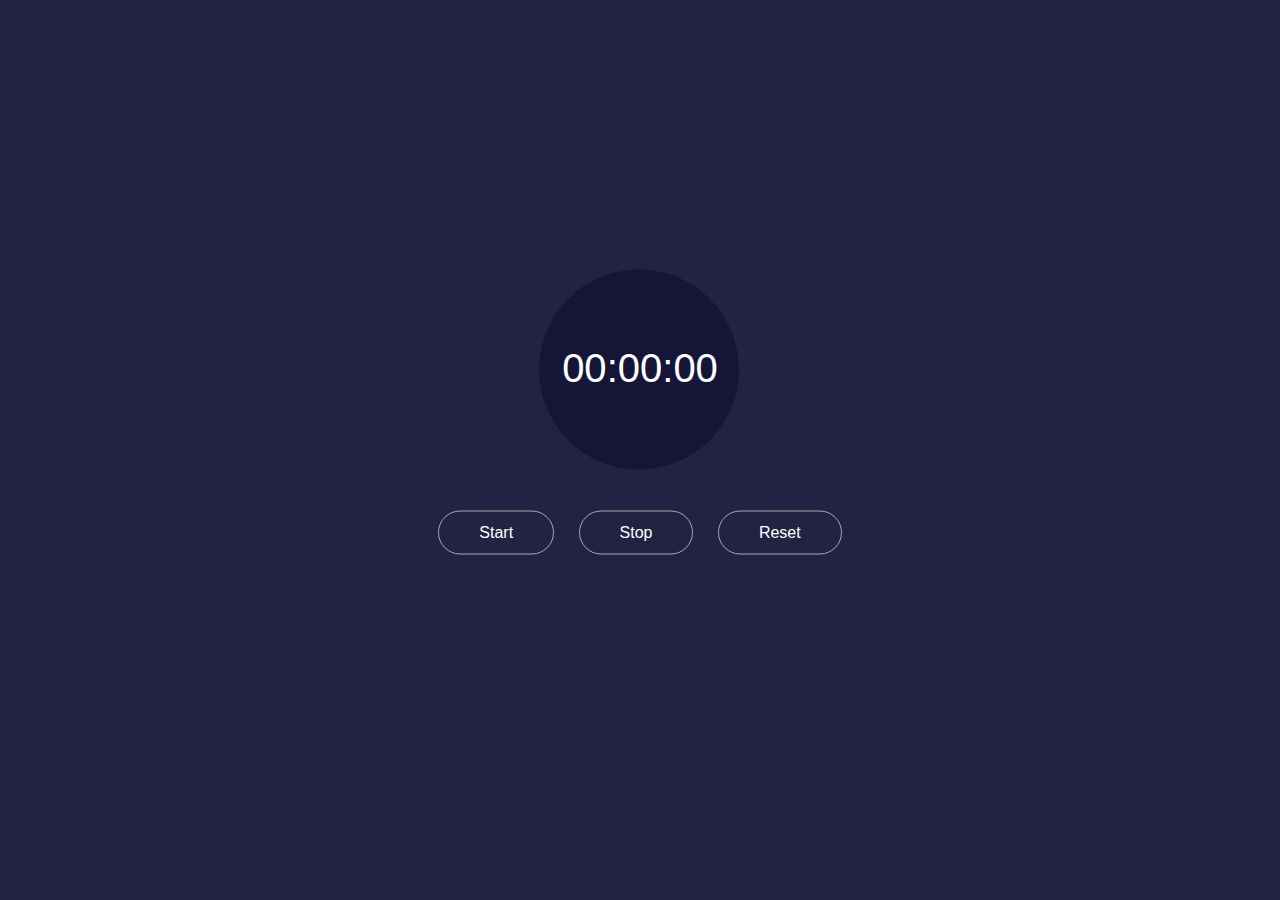
<file: index.html>
<!DOCTYPE html>
<html lang="en">
  <head>
    <meta charset="UTF-8" />
    <meta http-equiv="X-UA-Compatible" content="IE=edge" />
    <meta name="viewport" content="width=device-width, initial-scale=1.0" />
    <link rel="stylesheet" href="style.css" />
    <title>JavaScript stopwatch</title>
  </head>
  <body>
    <div class="container">
      <div class="wrapper">
        <p>
          <span id="mins">00</span>:<span id="seconds">00</span>:<span id="tens"
            >00</span
          >
        </p>
        <br />
        <button id="button-start">Start</button>
        <button id="button-stop">Stop</button>
        <button id="button-reset">Reset</button>
      </div>
    </div>
    <script src="stopwatch.js"></script>
  </body>
</html>
</file>
<file: style.css>
* {
  margin: 0;
  padding: 0;
  font-family: "Source Sans Pro", sans-serif;
}
.container {
  background-color: #222242;
  height: 100vh;
  width: 100%;
  text-align: center;
  position: absolute;
}
.wrapper {
  position: relative;
  top: 50%;
  left: 50%;
  transform: translate(-50%, -50%);
}
.wrapper p {
  position: relative;
  display: inline-block;
  color: #ffffff;
  z-index: 9999;
  font-size: 40px;
  margin-bottom: 120px;
}
.wrapper p::before {
  content: "";
  position: absolute;
  width: 200px;
  height: 200px;
  background-color: #151538;
  z-index: -1;
  border-radius: 50%;
  left: -15%;
  top: -170%;
  animation-name: shine;
  animation-duration: 3s;
  animation-iteration-count: infinite;
}
@keyframes shine {
  0%,
  100% {
    box-shadow: 0px 0px 32px -12px rgba(246, 180, 0, 0.5);
  }
  50% {
    box-shadow: 0px 0px 50px 3px rgba(246, 180, 0, 0.5);
  }
}
button {
  background-color: #222242;
  padding: 12px 40px;
  border: 1px solid #a9a9a9;
  border-radius: 28px;
  color: #fff;
  transition: all 0.2s ease;
  outline: 0;
  font-size: 16px;
}
button:not(:last-child) {
  margin-right: 20px;
}
button:hover,
button:focus {
  border-color: #f6b400;
  color: #f6b400;
  box-shadow: 0px 4px 27px -12px #f6b400;
}
</file>
